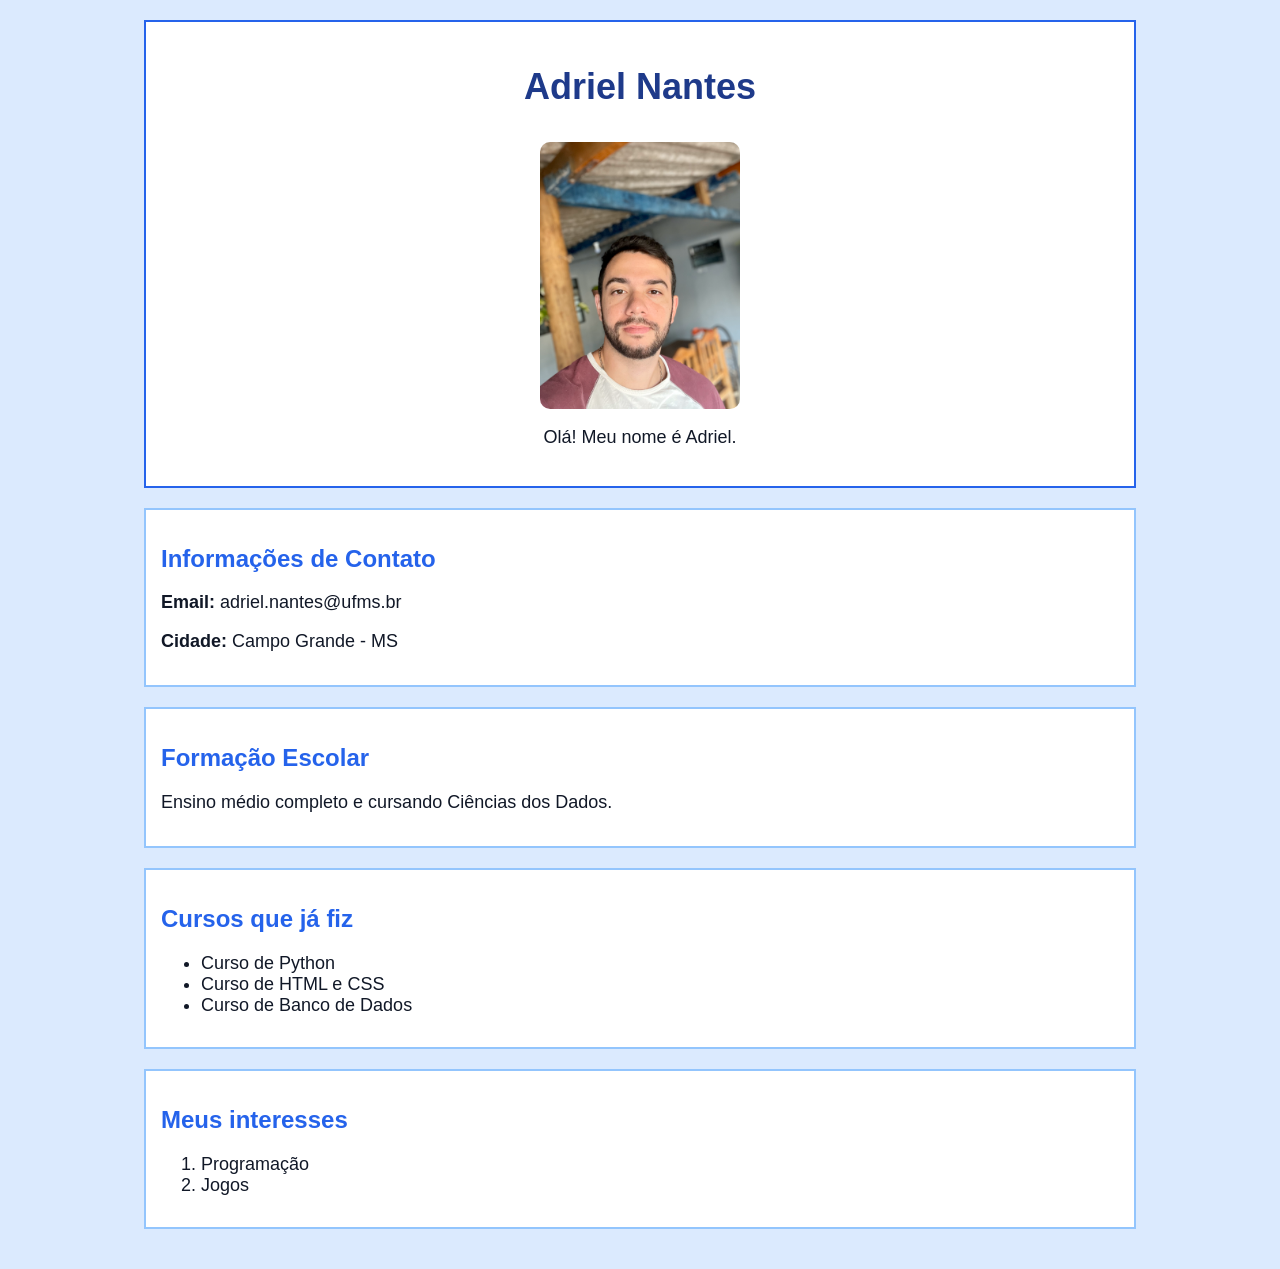
<file: index.html>
<html lang="pt-br">
<head>
    <meta charset="UTF-8">
    <meta name="viewport" content="width=device-width, initial-scale=1.0">
    <title>Adriel Nantes</title>

    <link rel="stylesheet" href="style.css">
</head>

<body>

    <div class="container">

        <div class="cabecalho">
            <h1>Adriel Nantes</h1>

            <img src="foto.jpg.png" alt="Minha foto" class="foto">

            <p>
                Olá! Meu nome é Adriel.
            </p>
        </div>

        <div class="secao">
            <h2>Informações de Contato</h2>

            <p><strong>Email:</strong> adriel.nantes@ufms.br</p>
            <p><strong>Cidade:</strong> Campo Grande - MS</p>
        </div>


        <div class="secao">
            <h2>Formação Escolar</h2>

            <p>
                Ensino médio completo e cursando Ciências dos Dados.
            </p>
        </div>

         <div class="secao">
            <h2>Cursos que já fiz</h2>

            <ul>
                <li>Curso de Python</li>
                <li>Curso de HTML e CSS</li>
                <li>Curso de Banco de Dados</li>
            </ul>
        </div>

         <div class="secao">
            <h2>Meus interesses</h2>

            <ol>
                <li>Programação</li>
                <li>Jogos</li>
            </ol>
        </div>

    </div>

</body>
</html>
</file>
<file: style.css>
body {
    background-color: #dbeafe;
    font-family: Arial, sans-serif;
    margin: 0;
    padding: 20px;
}


.container {
    width: 80%;
    margin: auto;
}


.cabecalho {
    background-color: white;
    text-align: center;
    padding: 20px;
    border: 2px solid #2563eb;
    margin-bottom: 20px;
}


.foto {
    width: 200px;
    height: auto;
    border-radius: 10px;
    margin-top: 10px;
}


.secao {
    background-color: white;
    border: 2px solid #93c5fd;
    padding: 15px;
    margin-bottom: 20px;
}


h1 {
    color: #1e3a8a;
    font-size: 36px;
}

h2 {
    color: #2563eb;
    font-size: 24px;
}


p, li {
    color: #111827;
    font-size: 18px;
}
</file>
